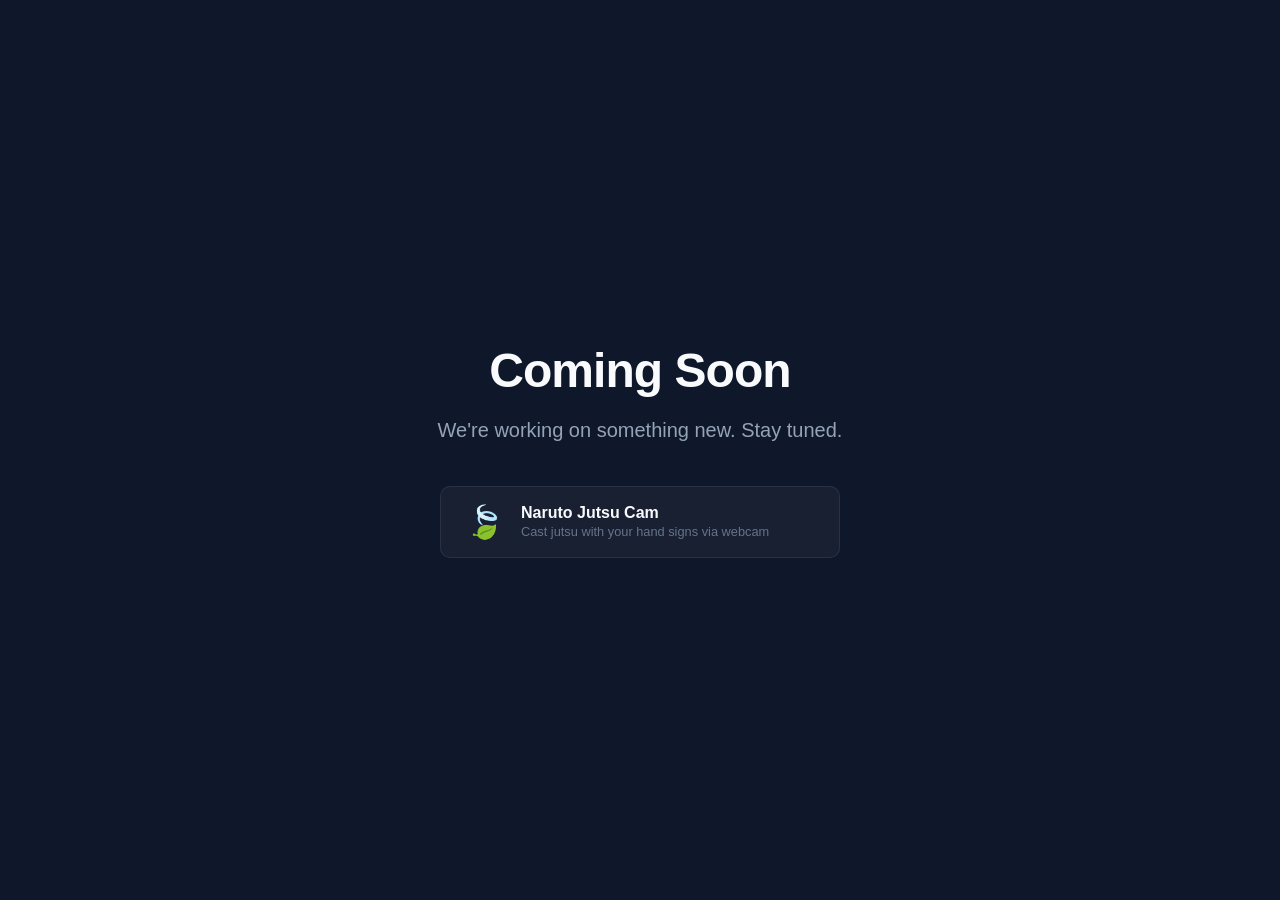
<file: index.html>
<!DOCTYPE html>
<html lang="en">
<head>
    <meta charset="UTF-8">
    <meta name="viewport" content="width=device-width, initial-scale=1.0">
    <title>Coming Soon</title>
    <style>
        * {
            margin: 0;
            padding: 0;
            box-sizing: border-box;
        }

        body {
            min-height: 100vh;
            display: flex;
            align-items: center;
            justify-content: center;
            font-family: -apple-system, BlinkMacSystemFont, 'Segoe UI', Roboto, sans-serif;
            background: #0f172a;
            color: #f8fafc;
        }

        .container {
            text-align: center;
            padding: 2rem;
        }

        h1 {
            font-size: 3rem;
            font-weight: 700;
            margin-bottom: 1rem;
            letter-spacing: -0.02em;
        }

        p {
            font-size: 1.25rem;
            color: #94a3b8;
            max-width: 480px;
            line-height: 1.6;
        }

        .projects {
            margin-top: 2.5rem;
            display: flex;
            flex-direction: column;
            gap: 1rem;
            align-items: center;
        }

        .project-card {
            display: flex;
            align-items: center;
            gap: 1rem;
            background: rgba(255,255,255,0.04);
            border: 1px solid rgba(255,255,255,0.08);
            border-radius: 10px;
            padding: 1rem 1.5rem;
            text-decoration: none;
            color: inherit;
            transition: all 0.2s;
            width: 100%;
            max-width: 400px;
        }

        .project-card:hover {
            border-color: #FF6B00;
            background: rgba(255,107,0,0.06);
            transform: translateY(-2px);
            box-shadow: 0 4px 20px rgba(255,107,0,0.15);
        }

        .project-icon { font-size: 2rem; }

        .project-info { text-align: left; }
        .project-name { font-weight: 600; font-size: 1rem; color: #f8fafc; }
        .project-desc { font-size: 0.8rem; color: #64748b; margin-top: 2px; }
    </style>
</head>
<body>
    <div class="container">
        <h1>Coming Soon</h1>
        <p>We're working on something new. Stay tuned.</p>
        <div class="projects">
            <a href="/naruto/" class="project-card">
                <div class="project-icon">🍃</div>
                <div class="project-info">
                    <div class="project-name">Naruto Jutsu Cam</div>
                    <div class="project-desc">Cast jutsu with your hand signs via webcam</div>
                </div>
            </a>
        </div>
    </div>
</body>
</html>
</file>
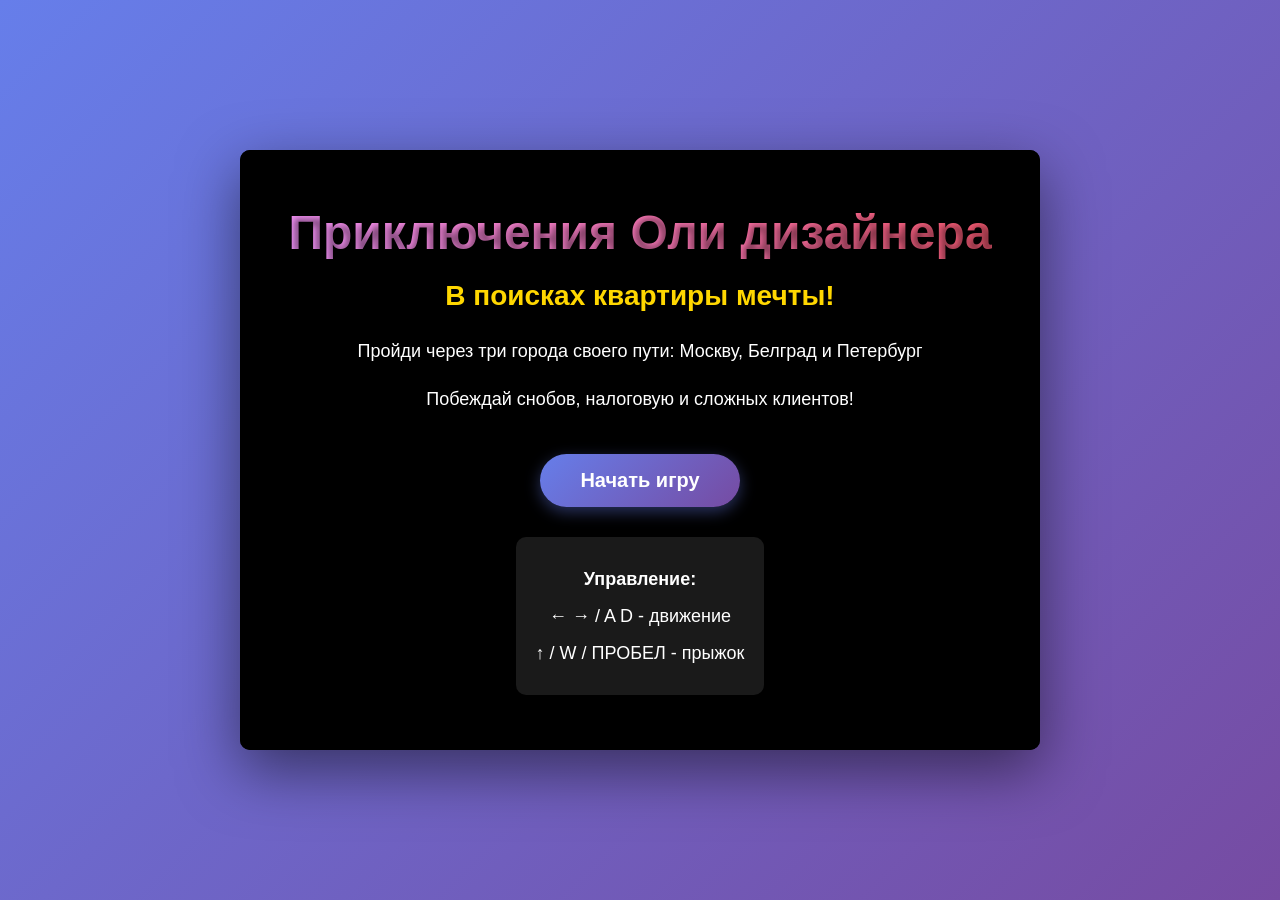
<file: ogame/index.html>
<!DOCTYPE html>
<html lang="ru">

<head>
    <meta charset="UTF-8">
    <meta name="viewport" content="width=device-width, initial-scale=1.0">
    <title>Приключения Оли дизайнера</title>
    <link rel="stylesheet" href="style.css">
</head>

<body>
    <div id="game-container">
        <canvas id="gameCanvas" width="800" height="600"></canvas>
        <div id="menu" class="screen">
            <h1>Приключения Оли дизайнера</h1>
            <h2>В поисках квартиры мечты!</h2>
            <p>Пройди через три города своего пути: Москву, Белград и Петербург</p>
            <p>Побеждай снобов, налоговую и сложных клиентов!</p>
            <button id="startBtn">Начать игру</button>
            <div class="controls">
                <p><strong>Управление:</strong></p>
                <p>← → / A D - движение</p>
                <p>↑ / W / ПРОБЕЛ - прыжок</p>
            </div>

        </div>
        <div id="gameOver" class="screen hidden">
            <h1>Game Over</h1>
            <p>Не получилось накопить на квартиру...</p>
            <button id="retryBtn">Попробовать снова</button>
        </div>
        <div id="victory" class="screen hidden">
            <h1>🎉 Поздравляем! 🎉</h1>
            <h2>Оля купила квартиру мечты!</h2>
            <p id="victoryMoney"></p>
            <p>С Днём Рождения, Оля! 🎂</p>
            <button id="playAgainBtn">Сыграть ещё раз</button>
        </div>
        <div id="hud" class="hidden">
            <div class="hud-item">
                <span>💰 <span id="money">0</span> ₽</span>
            </div>
            <div class="hud-item">
                <span>❤️ <span id="lives">3</span></span>
            </div>
            <div class="hud-item">
                <span id="levelName">Москва</span>
            </div>
        </div>
    </div>

    <!-- Game Scripts -->
    <script src="js/audio.js"></script>
    <script src="js/utils.js"></script>
    <script src="js/physics.js"></script>
    <script src="js/player.js"></script>
    <script src="js/enemy.js"></script>
    <script src="js/money.js"></script>
    <script src="js/companion.js"></script>
    <script src="js/boss.js"></script>
    <script src="js/levels.js"></script>
    <script src="js/game.js"></script>
</body>

</html>
</file>
<file: ogame/style.css>
* {
    margin: 0;
    padding: 0;
    box-sizing: border-box;
}

body {
    font-family: 'Arial', sans-serif;
    background: linear-gradient(135deg, #667eea 0%, #764ba2 100%);
    display: flex;
    justify-content: center;
    align-items: center;
    min-height: 100vh;
    color: #fff;
}

#game-container {
    position: relative;
    background: #000;
    border-radius: 10px;
    box-shadow: 0 20px 60px rgba(0, 0, 0, 0.5);
    overflow: hidden;
}

#gameCanvas {
    display: block;
    image-rendering: pixelated;
    image-rendering: crisp-edges;
}

.screen {
    position: absolute;
    top: 0;
    left: 0;
    width: 100%;
    height: 100%;
    background: rgba(0, 0, 0, 0.9);
    display: flex;
    flex-direction: column;
    justify-content: center;
    align-items: center;
    padding: 40px;
    text-align: center;
}

.screen h1 {
    font-size: 48px;
    margin-bottom: 20px;
    text-shadow: 3px 3px 6px rgba(0, 0, 0, 0.5);
    background: linear-gradient(45deg, #f093fb, #f5576c);
    -webkit-background-clip: text;
    -webkit-text-fill-color: transparent;
    background-clip: text;
}

.screen h2 {
    font-size: 28px;
    margin-bottom: 15px;
    color: #ffd700;
}

.screen p {
    font-size: 18px;
    margin: 10px 0;
    line-height: 1.6;
}

button {
    margin-top: 30px;
    padding: 15px 40px;
    font-size: 20px;
    font-weight: bold;
    background: linear-gradient(135deg, #667eea 0%, #764ba2 100%);
    color: white;
    border: none;
    border-radius: 50px;
    cursor: pointer;
    box-shadow: 0 5px 15px rgba(102, 126, 234, 0.4);
    transition: all 0.3s ease;
}

button:hover {
    transform: translateY(-2px);
    box-shadow: 0 8px 20px rgba(102, 126, 234, 0.6);
}

button:active {
    transform: translateY(0);
}

.controls {
    margin-top: 30px;
    padding: 20px;
    background: rgba(255, 255, 255, 0.1);
    border-radius: 10px;
    font-size: 16px;
}

.controls p {
    margin: 8px 0;
}

.hidden {
    display: none !important;
}

#hud {
    position: absolute;
    top: 20px;
    left: 20px;
    right: 20px;
    display: flex;
    justify-content: space-between;
    align-items: center;
    z-index: 100;
    pointer-events: none;
}

.hud-item {
    background: rgba(0, 0, 0, 0.7);
    padding: 10px 20px;
    border-radius: 20px;
    font-size: 20px;
    font-weight: bold;
    text-shadow: 2px 2px 4px rgba(0, 0, 0, 0.8);
    border: 2px solid rgba(255, 255, 255, 0.3);
}

#levelName {
    background: linear-gradient(45deg, #f093fb, #f5576c);
    -webkit-background-clip: text;
    -webkit-text-fill-color: transparent;
    background-clip: text;
}
</file>
